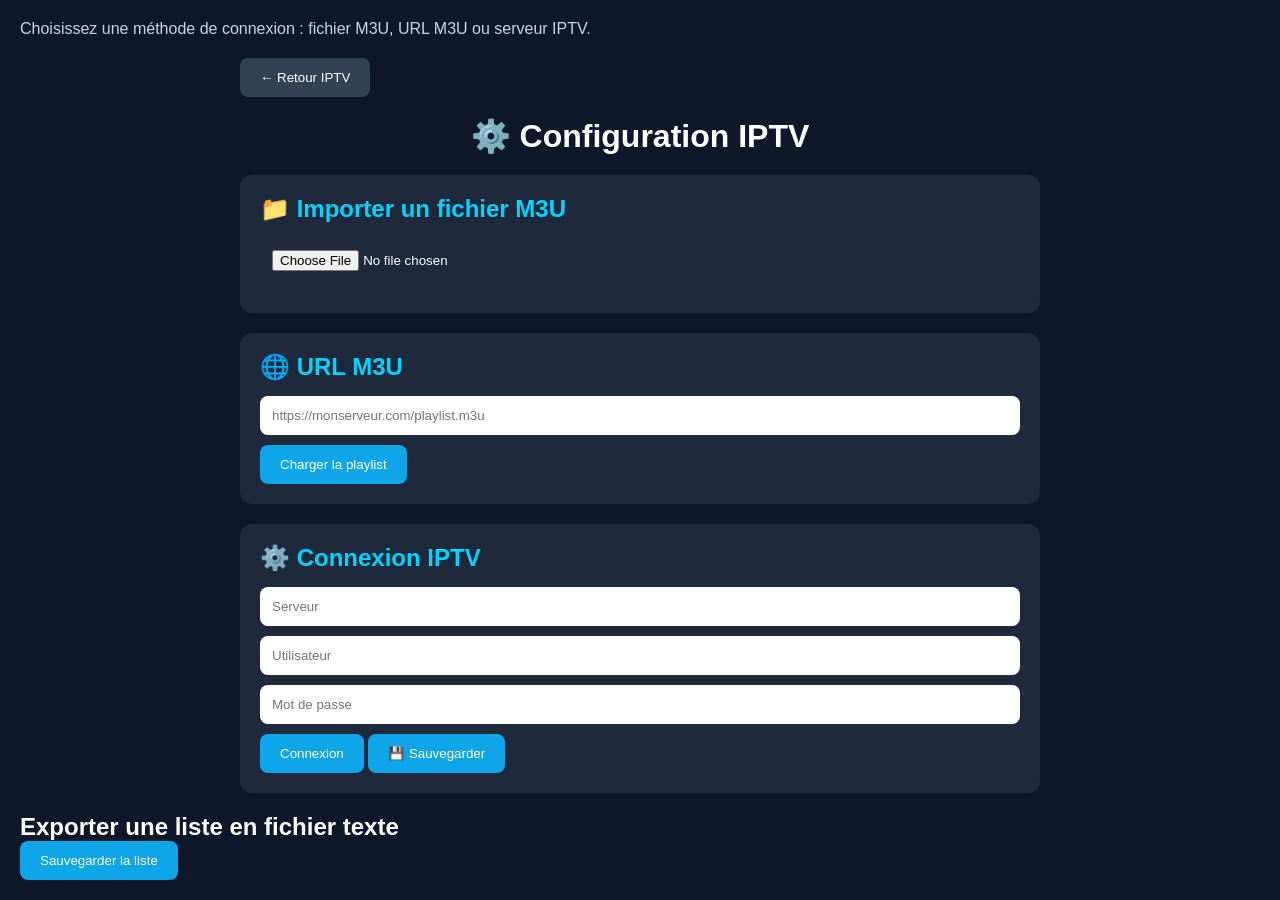
<file: iptv.html>
<!DOCTYPE html>
<html lang="fr">
<head>
<meta charset="UTF-8">
<meta name="viewport" content="width=device-width, initial-scale=1.0">

<title>Configuration compte</title>
<p style="margin-bottom:20px;color:#cbd5e1;">
Choisissez une méthode de connexion :
fichier M3U, URL M3U ou serveur IPTV.
</p>
<style>

*{
    margin:0;
    padding:0;
    box-sizing:border-box;
}

body{
    font-family:Segoe UI,sans-serif;
    background:#0f172a;
    color:white;
    min-height:100vh;
    padding:20px;
}

.container{
    max-width:800px;
    margin:auto;
}

h1{
    text-align:center;
    margin-bottom:20px;
}

.card{
    background:#1e293b;
    border-radius:12px;
    padding:20px;
    margin-bottom:20px;
}

.card h2{
    margin-bottom:15px;
    color:#00d4ff;
}

input{
    width:100%;
    padding:12px;
    margin-bottom:10px;
    border:none;
    border-radius:8px;
}

button{
    background:#0ea5e9;
    color:white;
    border:none;
    padding:12px 20px;
    border-radius:8px;
    cursor:pointer;
}

button:hover{
    background:#0284c7;
}

.back-btn{
    background:#334155;
    margin-bottom:20px;
}

.back-btn:hover{
    background:#475569;
}

</style>

</head>
<body>

<div class="container">

    <button
        class="back-btn"
        onclick="location.href='index.html'">
        ← Retour IPTV
    </button>
    
    <h1>⚙️ Configuration IPTV</h1>
    
    <!-- M3U Fichier -->

    <div class="card">

        <h2>📁 Importer un fichier M3U</h2>

        <input
            id="m3uFile"
            type="file"
            accept=".m3u"
        >
     
    </div>
    
    <!-- URL M3U -->

    <div class="card">

        <h2>🌐 URL M3U</h2>

        <input
            id="m3uUrl"
            type="text"
            placeholder="https://monserveur.com/playlist.m3u"
        >

        <button id="loadM3uBtn">
            Charger la playlist
        </button>

    </div>

    <!-- Xtream -->
    
    <div class="card">

        <h2>⚙️ Connexion IPTV</h2>

        <input
            id="server"
            type="text"
            placeholder="Serveur"
        >

        <input
            id="username"
            type="text"
            placeholder="Utilisateur"
        >

        <input
            id="password"
            type="password"
            placeholder="Mot de passe"
        >

        <button id="connectBtn">
            Connexion
        </button>
        <button id="saveBtn">
               💾 Sauvegarder
        </button>
    </div>

</div>

<script>
    
document
.getElementById("m3uFile")
.addEventListener("change", e => {

    const file = e.target.files[0];

    if (!file) return;

    const reader = new FileReader();

    reader.onload = evt => {

        localStorage.setItem(
            "playlistContent",
            evt.target.result
        );

        alert("Playlist enregistrée");

    };

    reader.readAsText(file);

});
document
.getElementById("loadM3uBtn")
.addEventListener("click", async () => {

    const url =
        document.getElementById("m3uUrl").value.trim();

    try {

        const response =
            await fetch(url);

        const content =
            await response.text();

        localStorage.setItem(
            "playlistContent",
            content
        );

        alert("Playlist chargée");

    } catch(err){

        console.error(err);

        alert("Erreur de chargement");

    }

});
    
document
.getElementById("loadM3uBtn")
.addEventListener("click", () => {

    const url =
        document.getElementById("m3uUrl").value;

    if(!url){
        alert("Entrez une URL M3U");
        return;
    }

    localStorage.setItem(
        "iptv_m3u_url",
        url
    );

    alert("URL enregistrée");
});

document
.getElementById("connectBtn")
.addEventListener("click", async () => {

    const server =
        document.getElementById("server").value.trim();

    const username =
        document.getElementById("username").value.trim();

    const password =
        document.getElementById("password").value.trim();

    const playlistUrl =
        `${server}/get.php?username=${username}&password=${password}&type=m3u_plus&output=m3u8`;

    try {

        const response =
            await fetch(playlistUrl);

        const content =
            await response.text();

        localStorage.setItem(
            "playlistContent",
            content
        );

        alert("Playlist chargée");

    } catch(err){

        console.error(err);

        alert("Erreur IPTV");

    }

});

    localStorage.setItem(
        "iptv_server",
        server
    );

    localStorage.setItem(
        "iptv_username",
        username
    );

    localStorage.setItem(
        "iptv_password",
        password
    );

    alert("Informations enregistrées");

</script>
<h2>Exporter une liste en fichier texte</h2>
    <button id="saveBtn">Sauvegarder la liste</button>

    <script>
        // Exemple de liste
        const maListe = ["Pomme", "Banane", "Cerise", "Mangue"];

        // Fonction pour sauvegarder la liste dans un fichier
        function sauvegarderListe(liste, nomFichier) {
            try {
                if (!Array.isArray(liste)) {
                    throw new Error("Le paramètre fourni n'est pas une liste.");
                }

                // Convertir la liste en texte (une ligne par élément)
                const contenu = liste.join("\n");

                // Créer un objet Blob contenant le texte
                const blob = new Blob([contenu], { type: "text/plain;charset=utf-8" });

                // Créer un lien de téléchargement temporaire
                const url = URL.createObjectURL(blob);
                const a = document.createElement("a");
                a.href = url;
                a.download = nomFichier;

                // Déclencher le téléchargement
                document.body.appendChild(a);
                a.click();

                // Nettoyer
                document.body.removeChild(a);
                URL.revokeObjectURL(url);

                console.log(`Fichier "${nomFichier}" sauvegardé avec succès.`);
            } catch (err) {
                console.error("Erreur lors de la sauvegarde :", err.message);
            }
        }

        // Événement sur le bouton
        document.getElementById("saveBtn").addEventListener("click", () => {
            sauvegarderListe(maListe, "ma_liste.txt");
        });
    </script>

    
</body>
</html>
</file>
